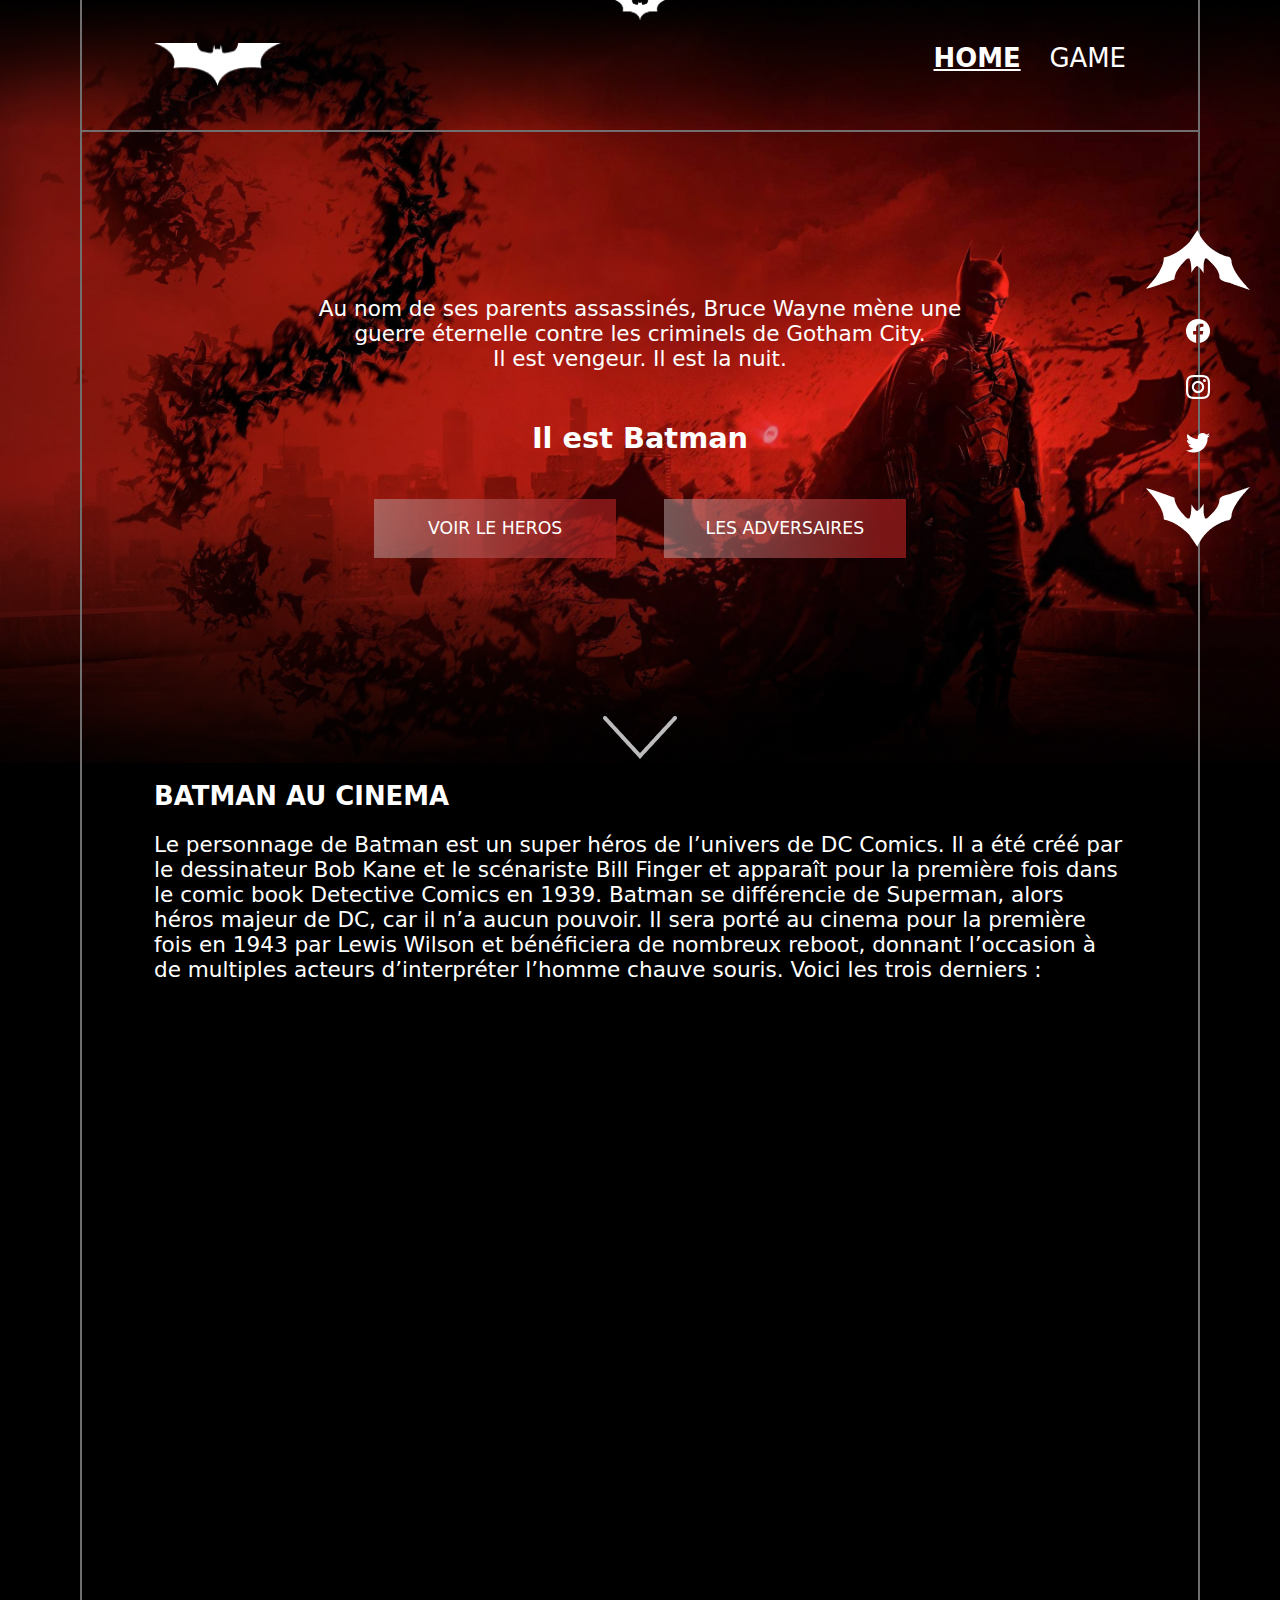
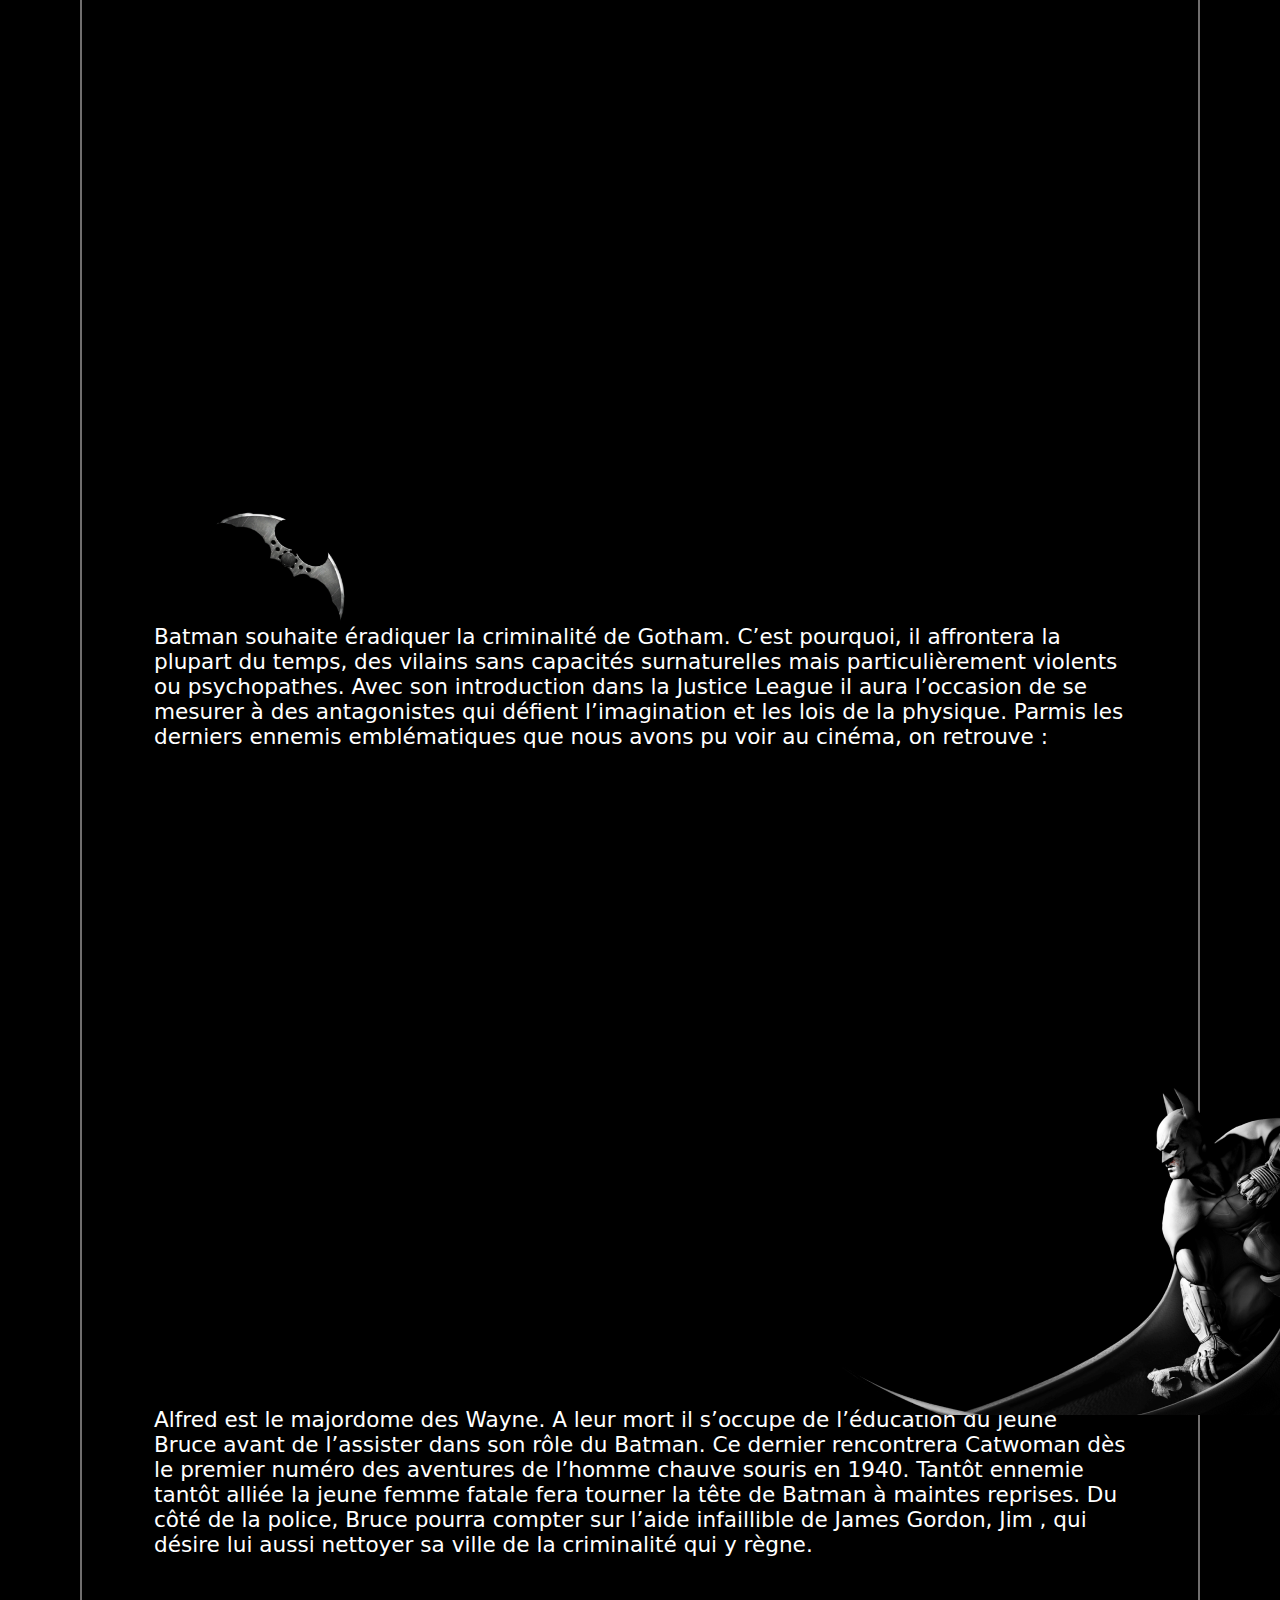
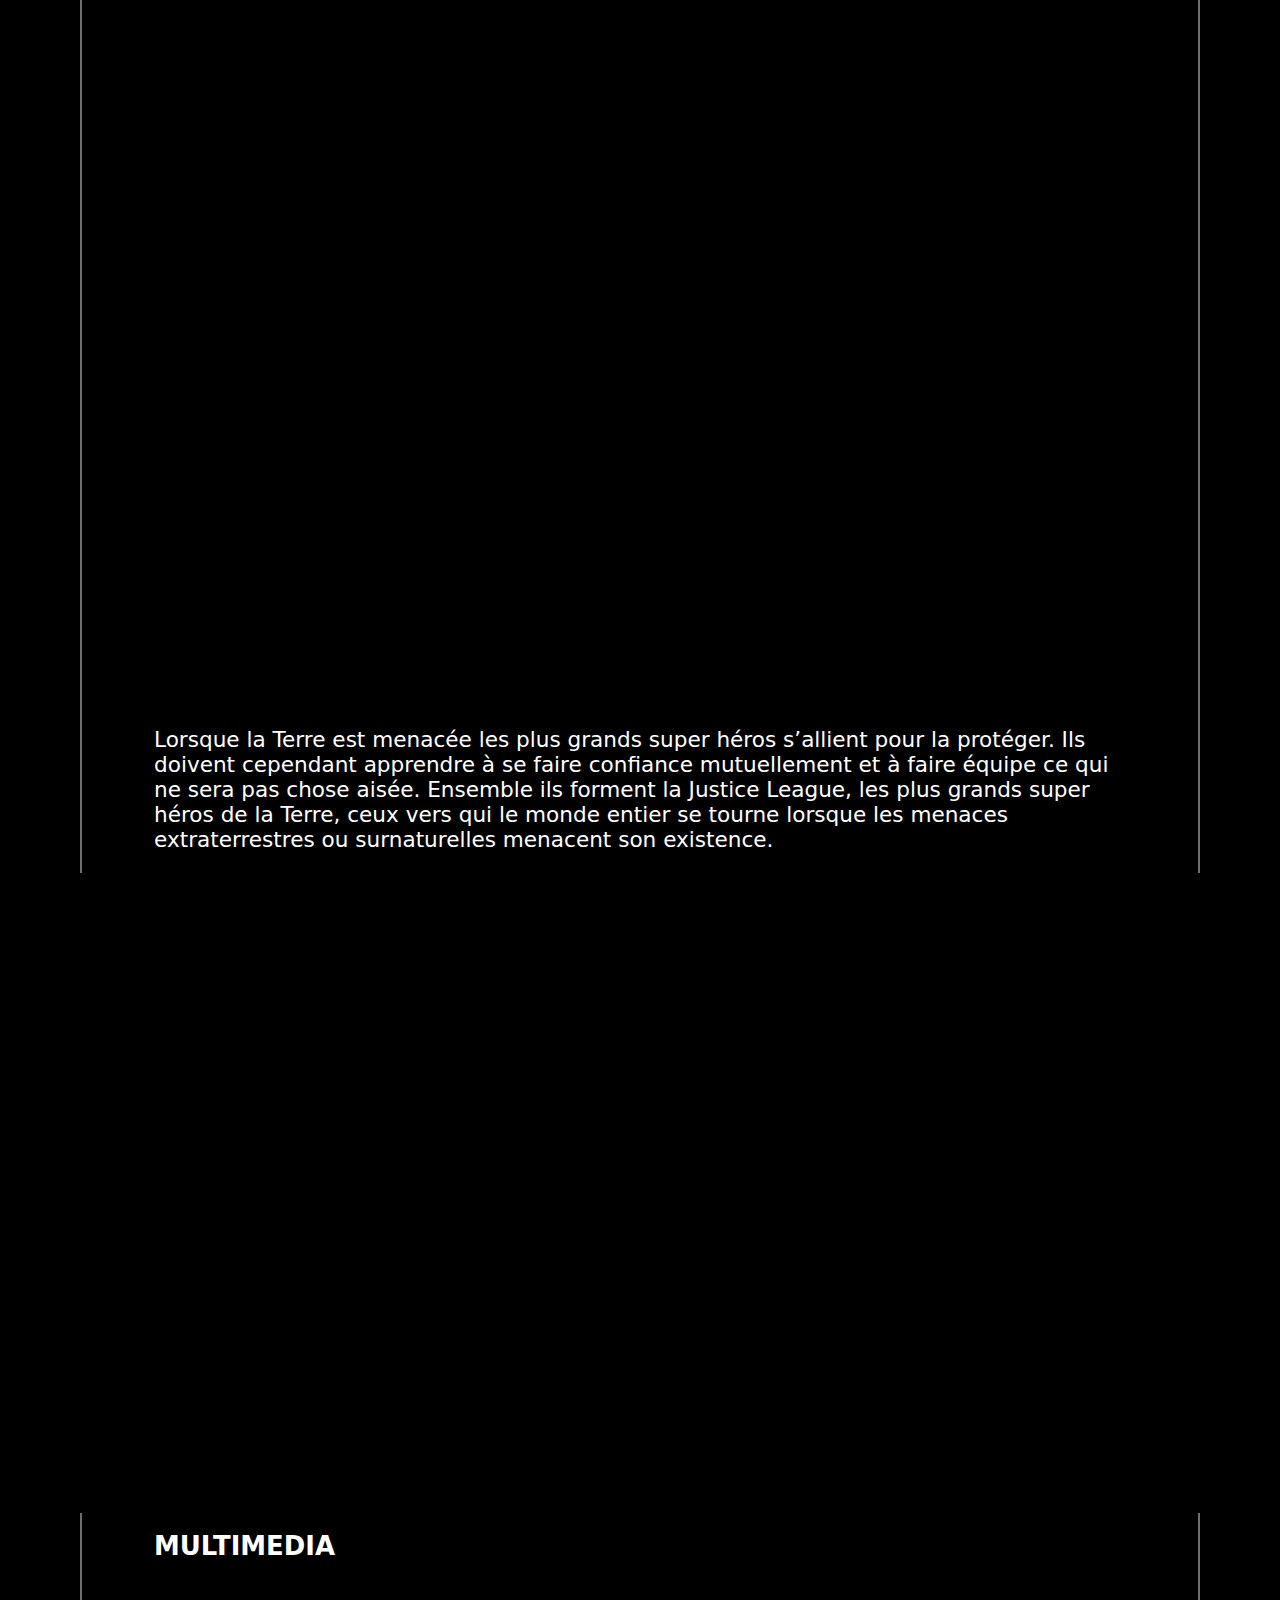
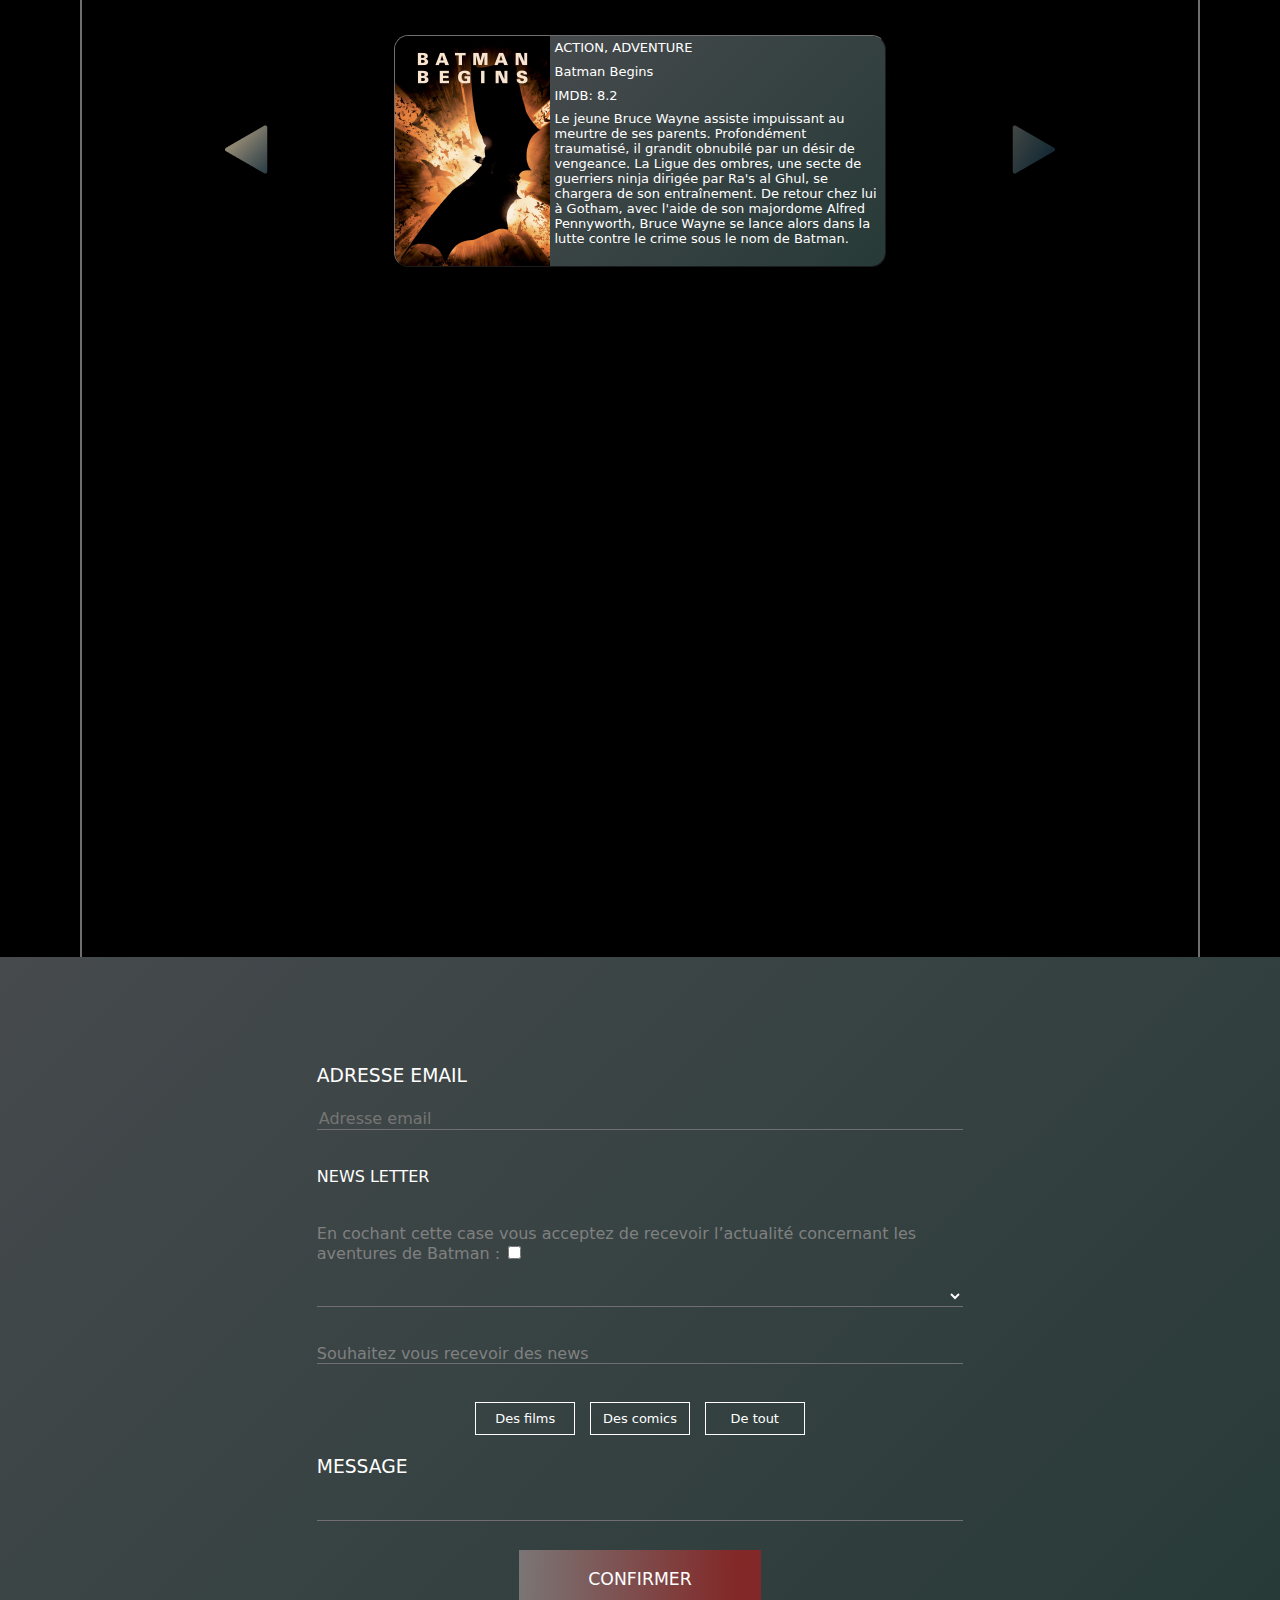
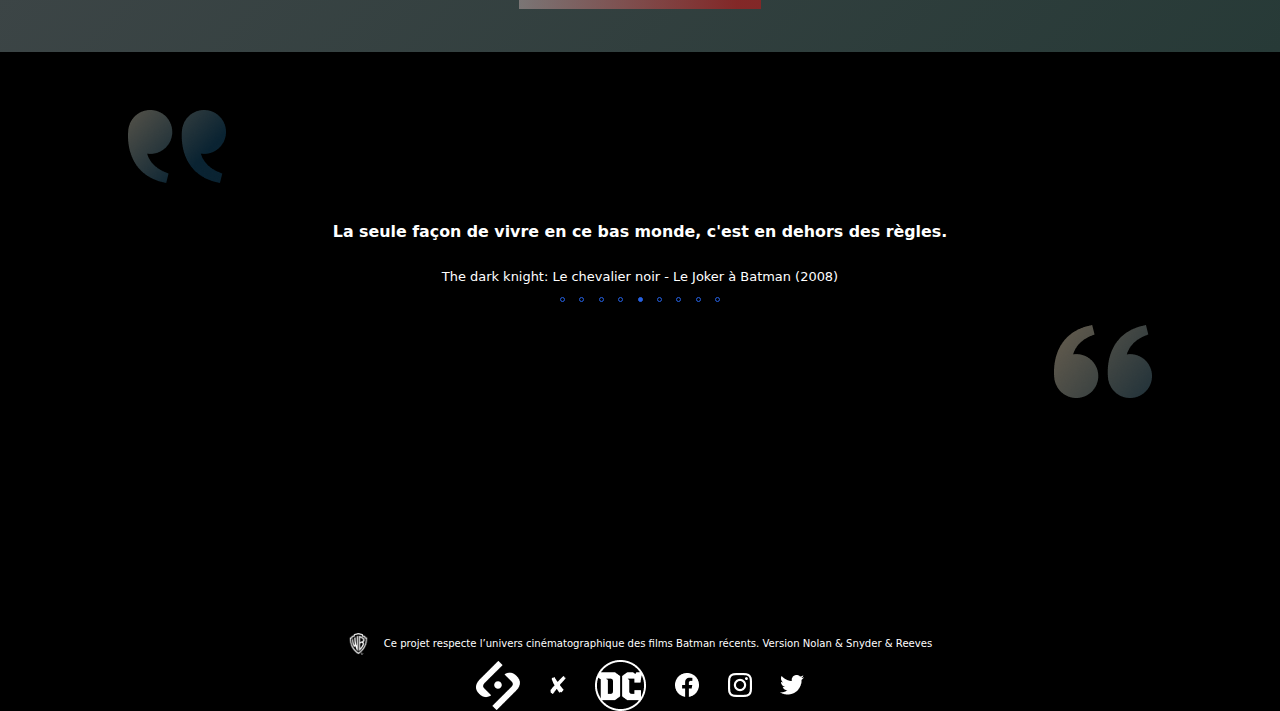
<file: BATMAN2/index.html>
<!DOCTYPE html>
<html lang="en">
<head>
    <meta charset="UTF-8">
    <meta name="viewport" content="width=device-width, initial-scale=1.0">
    <title>Home</title>
    <link rel="stylesheet" href="index.css">
    <script src="index.js" async></script>
</head>
<body>
    <section id="presentation" class="centre reveal">
        <div id="presentation2" class="disposition ">
            <nav>
                <img src="Media/logohome.png" alt="">
                <a href="#" id="home">HOME</a>
                <a href="game.html" id="game">GAME</a>
            </nav>
            <div id="welcome" style="position: relative;" class="slide">
                <p>Au nom de ses parents assassinés, Bruce Wayne mène 
                    une guerre éternelle contre les criminels de Gotham City. <br>
                    Il est vengeur. Il est la nuit.</p>
                <p style="font-weight: 600; font-size: 2rem;">Il est Batman</p>
                <div>
                    <button id="heros">VOIR LE HEROS</button>
                    <button id="adversaires">LES ADVERSAIRES</button>
                </div>  
            </div>
            <div id="batContact">
                <img src="Media/logo_bat_flèche.png" alt="" class="bat1">
                <a href="#"><img src="Media/icon_facebook.png" alt=""></a>
                <a href="#"><img src="Media/icon_ig.png" alt=""></a>
                <a href="#"><img src="Media/icon_tw.png" alt=""></a>
                <img src="Media/logo_bat_flèche_2.png" alt="" class="bat2">
            </div>   
            <button>
                <img src="Media/flèche_down_header.png" alt="">
            </button>
        </div>
    </section>
    <div id="homeContent">
        <section id="cinema">
            <div class="disposition">
                <div>
                    <h1 class="titre slide">BATMAN AU CINEMA</h1>
                    <a href="#" id="anchorHeros"></a>
                    <p>Le personnage de Batman est un super héros de l’univers de DC Comics. Il a été créé par le 
                    dessinateur Bob Kane et le scénariste Bill Finger et apparaît pour la première fois dans le 
                    comic book Detective Comics en 1939. Batman se différencie de Superman, alors héros 
                    majeur de DC, car il n’a aucun pouvoir. Il sera porté au cinema pour la première fois en 1943 
                    par Lewis Wilson et bénéficiera de nombreux reboot, donnant l’occasion à de multiples 
                    acteurs d’interpréter l’homme chauve souris. Voici les trois derniers :</p>
                </div>
            
                <div class="images reveal">
                    <div class="image">
                        <img src="Media/Bathome2.png" alt="" style="margin:1rem;">
                        <div class="qui">
                            <div class="conteneur">
                                <div class="profil" style="background-image: url(Media/p1.jpg);"></div>
                                <div class="nom"><p>Robert Pattison</p></div>
                            </div>
                        </div>
                    </div>
                    <div class="image"><img src="Media/Bathome3.png" alt="" style="margin:1rem;">
                        <div class="qui">
                            <div class="conteneur">
                                <div class="profil" style="background-image: url(Media/p2.jpg);"></div>
                                <div class="nom"><p>Christian Bale</p></div>
                            </div>
                        </div></div>
                    <div class="image"><img src="Media/Bathome4.png" alt="" style="margin:1rem;">
                        <div class="qui">
                            <div class="conteneur">
                                <div class="profil" style="background-image: url(Media/p3.jpg);"></div>
                                <div class="nom"><p>Ben Affleck</p></div>
                            </div>
                        </div></div>
                </div>
            </div>
        </section>
       
        <section id="nemesis">
            <a href="#" id="anchorAdversaires"></a>
            <div class="disposition">
                <div>
                    <div style="position: relative;"><h1 class="titre slide">NEMESIS</h1> <img src="Media/Bathome13.png" style="position: absolute; top: -70px; left: 4rem; width: 10rem; height: auto;" alt=""></div>
                    <p>Batman souhaite éradiquer la criminalité de Gotham. C’est pourquoi, il affrontera la plupart 
                        du temps, des vilains sans capacités surnaturelles mais particulièrement violents ou 
                        psychopathes. Avec son introduction dans la Justice League il aura l’occasion de se 
                        mesurer à des antagonistes qui défient l’imagination et les lois de la physique. Parmis les 
                        derniers ennemis emblématiques que nous avons pu voir au cinéma, on retrouve :</p>
                </div>
            
                <div class="images reveal">
                   <div class="image"><img src="Media/Bathome5.png" alt="" style="margin:1rem; margin-left: 0rem;">
                    <div class="qui">
                        <div class="conteneur">
                            <div class="profil" style="background-image: url(Media/p4.jpg);"></div>
                            <div class="nom"><p>The Riddler/Edward Nashton</p></div>
                        </div>
                    </div></div> 
                   <div class="image"> <img src="Media/Bathome6.png" alt="" style="margin:1rem;">
                    <div class="qui">
                        <div class="conteneur">
                            <div class="profil" style="background-image: url(Media/p5.jpg);"></div>
                            <div class="nom"><p>The Joker</p></div>
                        </div>
                    </div></div>
                   <div class="image"> <img src="Media/Bathome7.png" alt="" style="margin:1rem; margin-right: 0rem;">
                    <div class="qui">
                        <div class="conteneur">
                            <div class="profil" style="background-image: url(Media/p6.jpg);"></div>
                            <div class="nom"><p>Darkseid</p></div>
                        </div>
                    </div></div>
                </div>
            </div>
        </section>
        <section id="allies" style="overflow: visible; position: relative;">
            <img src="Media/Bathome12.png" alt="" style="position: absolute; right: 0px; top: -250px;">
            <div class="disposition">
                <div>
                    <h1 class="titre slide ">ALLIES</h1>
                    <p>Alfred est le majordome des Wayne. A leur mort il s’occupe de l’éducation du jeune Bruce avant 
                        de l’assister dans son rôle du Batman. Ce dernier rencontrera Catwoman dès le premier numéro 
                        des aventures de l’homme chauve souris en 1940. Tantôt ennemie tantôt alliée la jeune femme 
                        fatale fera tourner la tête de Batman à maintes reprises. Du côté de la police, Bruce pourra 
                        compter sur l’aide infaillible de James Gordon, Jim , qui désire lui aussi nettoyer sa ville de la 
                        criminalité qui y règne.
                        </p>
                </div>
            
                <div class="images reveal">
                    <div class="image"><img src="Media/Bathome9.png" alt="" style="margin:1rem; margin-left: 0rem;"></div> 
                    <div class="image"> <img src="Media/Bathome8.png" alt="" style="margin:1rem;"></div>
                    <div class="image"><img src="Media/Bathome10.png" alt="" style="margin:1rem; margin-right: 0rem;"></div> 
                </div>
            </div>
        </section>
        <section id="justiceLeague">
            <div class="disposition">
                <h1 class="titre slide">JUSTICE LEAGUE</h1>
                <P>Lorsque la Terre est menacée les plus grands super héros s’allient pour la protéger. Ils 
                    doivent cependant apprendre à se faire confiance mutuellement et à faire équipe ce qui 
                    ne sera pas chose aisée. Ensemble ils forment la Justice League, les plus grands super
                    héros de la Terre, ceux vers qui le monde entier se tourne lorsque les menaces 
                    extraterrestres ou surnaturelles menacent son existence.</P>
            </div>
            <div class="photoGrosPlan reveal"></div>
        </section>
        <section id="multimedia" class="disposition">
            <h1 class="titre">MULTIMEDIA</h1>
            <div>
                <button><img src="Media/icon_flèche_1.png" alt=""></button>
                <div id="mediaInfo">
                    <img src="Media/Bathome_ba1.png" alt="" >
                    <div>
                        <p>ACTION, ADVENTURE</p>
                        <p>Batman Begins</p>
                        <p>IMDB: <span>8.2</span></p>
                        <p>Le jeune Bruce Wayne assiste impuissant au meurtre de ses 
                            parents. Profondément traumatisé, il grandit obnubilé par un 
                            désir de vengeance. La Ligue des ombres, une secte de 
                            guerriers ninja dirigée par Ra's al Ghul, se chargera de son 
                            entraînement. De retour chez lui à Gotham, avec l'aide de son 
                            majordome Alfred Pennyworth, Bruce Wayne se lance alors 
                            dans la lutte contre le crime sous le nom de Batman.</p>
                    </div>
                </div>
                <button><img src="Media/icon_flèche_2.png" alt=""></button>
            </div>
            <img src="Media/Bathome_ba2.png" alt="Bande annonce du film" style="margin-bottom: 8rem; width: 100%; height: auto;" class="reveal">
        </section>
        <section id="contact">
            <h1 class="titre slide">PRENONS CONTACT</h1>
            <form action="" method="get">
                <label for="email" class="petitTitre">ADRESSE EMAIL</label>
                <input type="email" name="email" id="email" placeholder="Adresse email">
                <p class="petitTitre" style="border: none;">NEWS LETTER</p>
                <div>
                    <label for="news" style="border: none; color: gray;">En cochant cette case vous acceptez de recevoir l’actualité concernant les 
                        aventures de Batman :</label>
                    <input type="checkbox" name="news" id="news">
                </div>
                <select name="frequence" id="frequence"></select>
                <p style="color: gray;">Souhaitez vous recevoir des news </p>
                <div id="reception">
                    <button class="choix">Des films</button>
                    <button class="choix">Des comics</button>
                    <button class="choix">De tout</button>
                </div>
                <label for="comment" class="petitTitre">MESSAGE</label>
                <input type="textarea" name="comment" id="comment">
            </form>
            <button type="submit" id="submit">CONFIRMER</button>
        </section>
        <section id="info">
            <div style="text-align: center; position: relative; width: 80%; height: 20rem; margin-top: 4rem; display: flex; flex-direction: column; justify-content: center;">
                <p style="font-size: 1.1rem; font-weight: 600;">La seule façon de vivre en ce bas monde, c'est en dehors des règles.</p>
               
                <p>The dark knight: Le chevalier noir - Le Joker à Batman (2008)</p>
                <div style="display: flex; justify-content: center ;">
                    <div class="point p1"></div>
                    <div class="point p2"></div>
                    <div class="point p3"></div>
                    <div class="point p4"></div>
                    <div class="point p5"></div>
                    <div class="point p6"></div>
                    <div class="point p7"></div>
                    <div class="point p8"></div>
                    <div class="point p9"></div>
                </div>
                <img src="Media/icon_guillemets_2.png" alt="" style="position: absolute; top: 0px; left: 0px;">
                <img src="Media/icon_guillemets_1.png" alt="" style="position: absolute; bottom: 0px; right: 0%;">
            </div>
        </section>
    </div>
    <div style="display: flex; margin-top: 16rem; align-items: center; column-gap: 1rem;"> <img src="Media/icon_WB.png" alt="" style="width: 1.5rem; height: 1.5rem;">
    <p style="font-size: 0.7rem;">Ce projet respecte l’univers cinématographique des films Batman récents. Version Nolan & Snyder & Reeves</p></div>
    <div  style="display: flex; justify-content: center; align-items: flex-start; column-gap: 2rem; margin-bottom: 50px;">
        <img style="margin-top: auto; margin-bottom: auto;" src="Media/logo_sayna_white.png" alt="">
        <img style="margin-top: auto; margin-bottom: auto;" src="Media/icon_x.png" alt="">
        <img style="margin-top: auto; margin-bottom: auto;" src="Media/icon_DC.png" alt="">
        <img style="margin-top: auto; margin-bottom: auto;" src="Media/icon_facebook.png" alt="">
        <img style="margin-top: auto; margin-bottom: auto;" src="Media/icon_ig.png" alt="">
        <img style="margin-top: auto; margin-bottom: auto;" src="Media/icon_tw.png" alt="">
    </div>
    
    <canvas style="position: absolute;" width="50" height="20" id="canvas"></canvas>
    
</body>
</html>
</file>
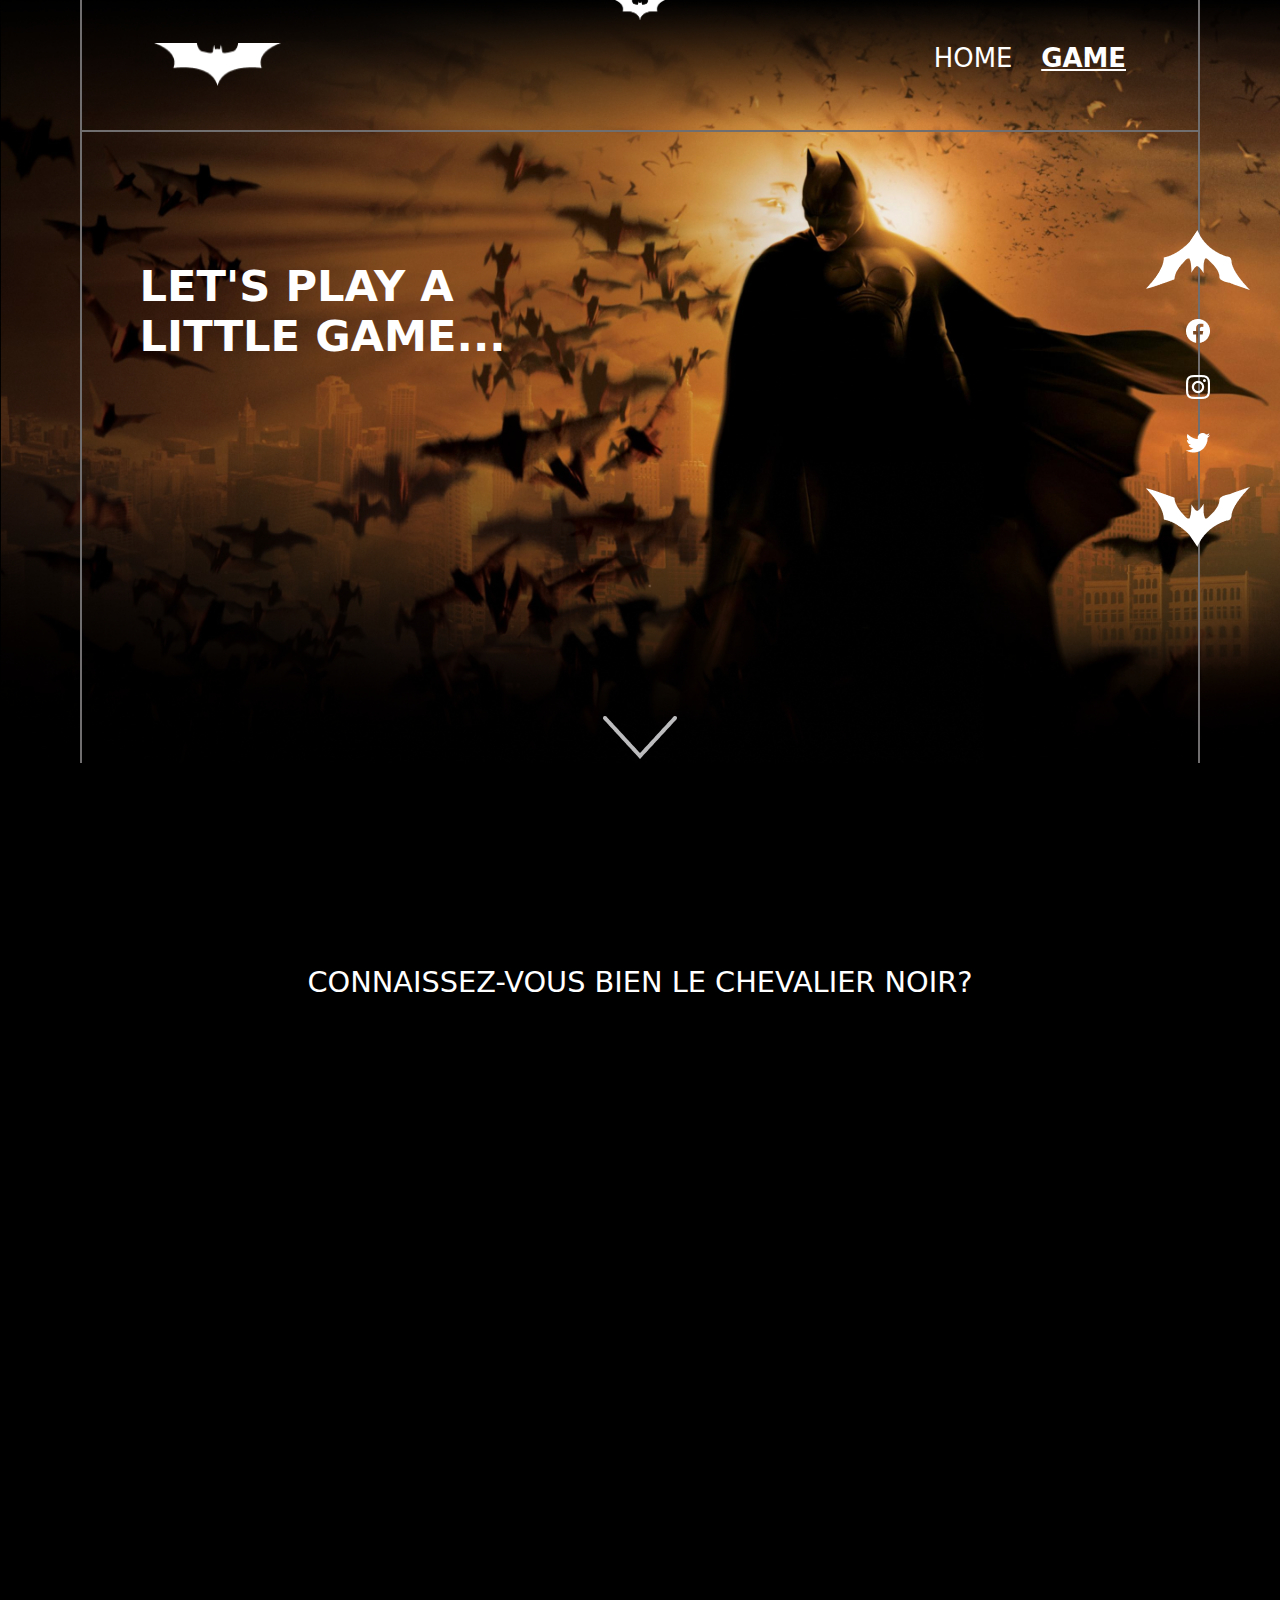
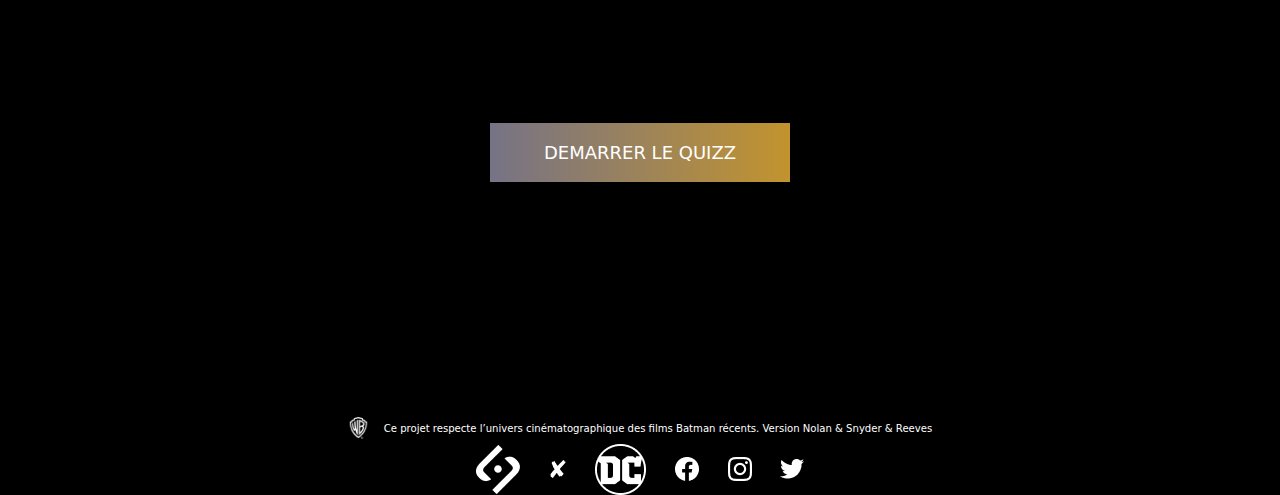
<file: BATMAN2/game.html>
<!DOCTYPE html>
<html lang="en">
<head>
    <meta charset="UTF-8">
    <meta name="viewport" content="width=device-width, initial-scale=1.0">
    <link rel="stylesheet" href="game.css">
    <script src="game.js" async></script>
    <title>Batgame</title>
</head>
<body>
    <section id="presentation" class="centre">
        <div id="presentation2" class="disposition">
            <nav>
                <img src="Media/logohome.png" alt="">
                <a href="index.html" id="home">HOME</a>
                <a href="#" id="game">GAME</a>
            </nav>
            <div id="welcome2" style="position: relative;" class="slide">
                <p>LET'S PLAY A <br>LITTLE GAME...</p>
            </div>
            <div id="batContact">
                <img src="Media/logo_bat_flèche.png" alt="" class="bat1">
                <a href="#"><img src="Media/icon_facebook.png" alt=""></a>
                <a href="#"><img src="Media/icon_ig.png" alt=""></a>
                <a href="#"><img src="Media/icon_tw.png" alt=""></a>
                <img src="Media/logo_bat_flèche_2.png" alt="" class="bat2">
            </div>   
            
            <button>
                <img src="Media/flèche_down_header.png" alt="">
            </button>
        </div>
    </section>
    <div id="gameContent">
        <div id="o1">
            <p>CONNAISSEZ-VOUS BIEN LE CHEVALIER NOIR?</p>
            <img src="Media/Batgame_2.png" alt="" class="reveal">
        </div>
        <div id="quizzTemplate">
            <p id="compteur"></p>
            <div id="questions">
                <div id="image" class="reveal"></div>
                <div id="liste">
                    <p id="question"></p>
                    <div><input type="checkbox" name="choix1" id="choix1"> <label for="choix1"></label></div>
                    <div><input type="checkbox" name="choix2" id="choix2"> <label for="choix2"></label></div>
                    <div><input type="checkbox" name="choix3" id="choix3"> <label for="choix3"></label></div>
                    <div style="display: none;"><input type="checkbox" name="choix4" id="choix4"> <label for="choix4"></label></div>
                </div>
            </div>
        </div>
        <button id="commencer" style="margin-top: 12rem;">DEMARRER LE QUIZZ</button>
    </div>
    <div id="resultat">
        <p id="scoreFinal">05/15 C'EST PAS MAL DU TOUT</p>
        <P id="commentaire">Oula! Heureusement que le Riddler est sous les verrours... il faut que vous vous repassiez les films, cette fois en enlevant peut-être le masque qui vous a bloqué la vue! Allez, rien n'est perdu!</P>
        <button id="recommencer">RECOMMENCER LE QUIZZ</button>
    </div>
   
    <div style="display: flex; margin-top: 16rem; align-items: center; column-gap: 1rem;"> <img src="Media/icon_WB.png" alt="" style="width: 1.5rem; height: 1.5rem;">
    <p style="font-size: 0.7rem;">Ce projet respecte l’univers cinématographique des films Batman récents. Version Nolan & Snyder & Reeves</p></div>
    <div  style="display: flex; justify-content: center; align-items: flex-start; column-gap: 2rem; margin-bottom: 50px;">
        <img style="margin-top: auto; margin-bottom: auto;" src="Media/logo_sayna_white.png" alt="">
        <img style="margin-top: auto; margin-bottom: auto;" src="Media/icon_x.png" alt="">
        <img style="margin-top: auto; margin-bottom: auto;" src="Media/icon_DC.png" alt="">
        <img style="margin-top: auto; margin-bottom: auto;" src="Media/icon_facebook.png" alt="">
        <img style="margin-top: auto; margin-bottom: auto;" src="Media/icon_ig.png" alt="">
        <img style="margin-top: auto; margin-bottom: auto;" src="Media/icon_tw.png" alt="">
    </div>
    <div></div>
</body>
</html>

<canvas style="position: absolute;" width="50" height="20" id="canvas"></canvas>
</file>
<file: BATMAN2/index.css>
/* DECLARATION DES VARIABLES*/ 

:root{
    --noir: black;
    --blanc: white;
    --gris: rgb(112, 110, 110);
    --rouge: rgb(165, 30, 30);
}

/*************************************************************************************/
/*initialisation des styles de la page*/
*{
    color: var(--blanc);
    font-family: system-ui, -apple-system, BlinkMacSystemFont, 'Segoe UI', Roboto, Oxygen, Ubuntu, Cantarell, 'Open Sans', 'Helvetica Neue', sans-serif;
    font-size: .9rem;
    box-sizing: content-box;
}
html{height: 100%; width: 100%; scroll-behavior: smooth;}

a{
    text-decoration: none;
}
/*******************************************************************************************/
/*Mise en place de différentes styles prédefinies pour des classes spécifiques*/
.titre{
    font-size: 1.8rem;
    font-weight: 700;
}
.disposition {
    margin: 0px 80px;
    border: 2px solid var(--gris);
    border-top: none;
    border-bottom: none;
    display: grid;
    justify-items: stretch;
    grid-template-rows: 1fr 2.5fr;
    row-gap: 2rem;
    padding: 0rem 5rem;
}
.images{
    display: flex;
    justify-content: center;
    align-items: center;
    flex-wrap: wrap;
}

.reveal {
    position: relative;
    transform: scale(0.5);
    opacity: 0;
    transition: 0.8s all ease;
}
.slide {
    position: relative;
    top: -100px;
    left: -150px;
    opacity: 0;
    transition: 1s all ease;
}
.slide.active1 {
    top: 0px;
    left: 0px;
    opacity: 1;
}
.reveal.active {
    transform: scale(1);
    opacity: 1;
}


/**************************************************************************************/
/*Styles pour les éléments de mêmes types*/
body{
    height: 100%;
    width: 100%;
    margin: 0px;
    background-color: var(--noir);
    display: flex;
    flex-direction: column;
    align-items: center;
    justify-items: center;
}   

#home {
    font-weight: 600;
    text-decoration: underline;
}

.image{
    display: flex;
    flex-direction: column;
}
.image .qui{
    display: none;
    align-items: center;
    justify-content: center;
}
.qui .conteneur{
    width: 90%;
    border-radius: 1.5rem 1.5rem;
    background-image: linear-gradient(to right, grey, rgb(173, 30, 30));
    display: flex;
    height: 3rem;
    justify-content: around;
    align-items: center;
}
.profil {
    margin-left: 1rem;
    height: 3rem;
    width: 3rem;
    border-radius: 50%;
    background-size: 100% auto;
    background-position-x: center;
    background-position-y: 0px;
}
.nom{
    margin-left: 1rem;
    text-align: center;
    font-weight: 600;
    display: flex;
    align-items: center;
    justify-content: center;
}



.clone{
    position: absolute;
    opacity: 1;
    transition: opacity 0.5s ease;
    z-index: 100;
}

nav a{
    font-size: 1.8rem;
    cursor: pointer;

}

nav img{
    width: auto;
    height: 3rem;
    margin-right: auto;
}
#welcome div button, #submit{
    background-color: transparent;
    width: 16rem;
    height: 4rem;
    margin: 1rem 1.5rem;
    font-size: 1.2rem;
    background-image: linear-gradient(to right, rgb(192, 170, 170, 0.5), rgb(165, 30, 30, 0.7) 90%);
    border: none;
}
button{
    cursor: pointer;
    background-color: transparent;
    border: none;
}
#contact input, select, #contact p, form div label{
    background-color: transparent;
    border: none;
    border-bottom: 1px solid var(--gris);
    font-size: medium;
}
form{
    display: flex;
    flex-direction: column;
    row-gap: 1.5rem;
}
.choix{
    width: 6rem;
    height: 2rem;
    border: 1px solid var(--blanc);
}
.petitTitre{
    font-size: 1.3rem;
}
.point{
    width: 3px;
    height: 3px;
    border: 1px solid rgb(38, 97, 226);
    border-radius: 50%;
    margin: 0rem 0.5rem;
}

/*****************************************************************************************************/
/*Styles pour des éléments spécifiques*/

#presentation{
    background-image: url("Media/Bathome1.png");
    background-size: 100% auto;
    background-repeat: no-repeat;
    width: 100%;
    background-origin: border-box;
}
#presentation nav{
    padding: 3rem 5rem;
    display: flex;
    column-gap: 2rem;
    border-bottom: 2px solid var(--gris);
}
#welcome{
  
    display: flex;
    flex-flow: column nowrap;
    text-align: center;
    justify-content: center;
    align-items: center;
    padding: 1rem 16rem;
    visibility: visible;
}
#nemesis{
    scroll-behavior: smooth;
}

#welcome p, .disposition p{
    font-size: 1.5rem;
    font-weight:  300;
}
#welcome button{
    border: none;
    background-color: transparent;
    margin-top: 16rem;
    background-image: linear-gradient(to right, rgb(192, 170, 170, 0.5), rgb(165, 30, 30, 0.7) 90%);
}
#welcome button:hover {
    background-image: linear-gradient(to right, rgb(192, 170, 170, 1), rgb(165, 30, 30, 1) 90%);
}
#batContact{
    position: absolute; 
    display: flex; 
    flex-direction: column; 
    align-items: center; 
    row-gap: 2rem;
    column-gap: 2rem;
    right: 30px; 
    top: 16rem;
}
#presentation2{
    grid-template-rows: 1fr 4fr;
    padding: 0rem;
}

.photoGrosPlan{
    background-image: url("Media/Bathome11.png");
    width: 100%;
    height: 640px;
    background-position: center;
}
#multimedia h1 + div{
    display: grid;
    grid-template-columns: 1fr 3fr 1fr;
    column-gap: 1.5rem;
    align-items: center;
    justify-items: center;
}
#mediaInfo{     
    border-style: outset;
    border-width: 1px;
    border-color: var(--gris);
    height: 230px;
    width: 34rem;
    border-radius: 1rem 1rem;
    display: grid;
    grid-template-columns: 1fr 3fr;
    overflow: hidden;
}
#mediaInfo div:nth-child(2) {
    display: flex;
    flex-flow: column nowrap;
    background-image: linear-gradient(135deg, rgb(70, 74, 77), rgb(39, 58, 55));
}
#mediaInfo p{
    font-size: small;
    margin: .3rem;
}

#contact{
    display: flex;
    flex-direction: column;
    align-items: stretch;
    padding: 2rem 22rem;
    background-image: linear-gradient(135deg, rgb(70, 74, 77), rgb(39, 58, 55) );
    row-gap: 1rem;
}
#reception{
    display: flex;
    column-gap: 1rem;
    justify-content: center;
}
#submit{
    align-self: center;
}
#info{
    display: flex;
    align-items: center;
    flex-direction: column;
}
.p5{
    background-color: rgb(38, 97, 226);
}

.nom p {
    font-size: 1.2rem;
}


/**************************************************************************************/
/*Gestion du responsive*/
@media (max-width: 1030px) {
    nav{
        justify-content: center;
        align-items: center;
    }
    nav img{
        display: none;
    }
    .disposition{
        margin: 0rem;
    }
    #batContact{
        position: relative;
        top: 50px;
        right: 0px;
        flex-direction: row;
    }
    .bat1, .bat2{
        transform: rotate(-90deg);
    }
    #multimedia h1{
        margin-left: 4rem;
    }
}

@media (max-width: 990px){
    #welcome{
        padding: 0rem;
    }
    #contact{
        padding: 2rem;
    }
    .disposition{
        padding: 0rem;
        justify-items: center;
        align-items: center;
    }
}

@media (max-width: 670px){
    .disposition div p{
        width: 100%;
    }
}
</file>
<file: BATMAN2/game.css>
/* DECLARATION DES VARIABLES*/ 

 :root{
    --noir: black;
    --blanc: white;
    --gris: rgb(112, 110, 110);
    --rouge: rgb(165, 30, 30);
}

/*************************************************************************************/
/*initialisation des styles de la page*/
*{
    color: var(--blanc);
    font-family: system-ui, -apple-system, BlinkMacSystemFont, 'Segoe UI', Roboto, Oxygen, Ubuntu, Cantarell, 'Open Sans', 'Helvetica Neue', sans-serif;
    font-size: .9rem;
    box-sizing: content-box;
}
html{height: 100%; width: 100%;}


/*******************************************************************************************/
/*Mise en place de différentes styles prédefinies pour des classes spécifiques*/

.disposition {
    margin: 0px 80px;
    border: 2px solid var(--gris);
    border-top: none;
    border-bottom: none;
    display: grid;
    justify-items: stretch;
    grid-template-rows: 1fr 2.5fr;
    row-gap: 2rem;
    padding: 0rem 5rem;
}
.reveal {
    position: relative;
    transform: scale(0);
    opacity: 0;
    transition: 1.2s all ease;
}

.reveal.active {
    transform: scale(1);
    opacity: 1;
}

.slide {
    position: relative;
    top: -100px;
    left: -150px;
    opacity: 0;
    transition: 1s all ease;
}
.slide.active1 {
    top: 0px;
    left: 0px;
    opacity: 1;
}


/**************************************************************************************/
/*Styles pour les éléments de mêmes types*/
body{
    height: 100%;
    width: 100%;
    margin: 0px;
    background-color: var(--noir);
    display: flex;
    flex-direction: column;
    align-items: center;
    justify-items: center;
    scroll-behavior: smooth;
}   
a{text-decoration: none;}
#game {
    font-weight: 600;
    text-decoration: underline;
}
nav a{
    font-size: 1.8rem;
    cursor: pointer;

}

nav img{
    width: auto;
    height: 3rem;
    margin-right: auto;
}

button{
    cursor: pointer;
    background-color: transparent;
    border: none;
}


/*****************************************************************************************************/
/*Styles pour des éléments spécifiques*/

#presentation{
    background-image: url("Media/Batgame_1.png");
    background-size: 100% auto;
    background-repeat: no-repeat;
    width: 100%;
    background-origin: border-box;
    margin-bottom: 4rem;
}
#presentation nav{
    padding: 3rem 5rem;
    display: flex;
    column-gap: 2rem;
    border-bottom: 2px solid var(--gris);
}

#welcome2{
    padding: 4rem 4rem;  
    display: block;
}
#welcome2 p {
    font-weight: 700;
    font-size: 3rem;
}

#batContact{
    position: absolute; 
    display: flex; 
    flex-direction: column; 
    align-items: center; 
    row-gap: 2rem;
    column-gap: 2rem;
    right: 30px; 
    top: 16rem;
}
#presentation2{
    grid-template-rows: 1fr 4fr;
    padding: 0rem;
}



#gameContent #o1, #gameContent{
    display: flex;
    margin-top: 4rem;
    flex-direction: column;
    column-gap: 2rem;
    justify-content: center;
    align-items: center;

}

#quizzTemplate{
    margin-top: 4rem;
    display: none;
    flex-direction: column;
    justify-content: center;
    align-items: center;
    width: 120%;
    height: 20rem;
}
#compteur{
    font-size: 2rem;
    font-weight: 600;
    margin-top: 4rem;
}
#questions{
    display: grid;
    grid-template-columns: 1fr 3fr;
    column-gap: 2rem;
}
#question{
    font-size: 1.5rem;
}
#image{
    background-position: center;
    background-size: 100% auto;
    background-repeat: no-repeat;
    /*width: 16rem;
    height: 26rem;*/
}
#liste{
    display: flex;
    flex-direction: column;
    align-items: stretch;
    justify-content: center;
    row-gap: 1rem;
    padding: 4rem 0rem;
    width: 40rem;
}
#liste input{
    width: 1rem;
    height: 1rem;
}
#liste div{
    background-color: gray;
    display: flex;
    align-items: center;
    height: 3rem;
    column-gap: 1rem;
}
#liste label {
    font-size: 1.5rem;
}
#gameContent #o1 p{
    font-size: 2rem;
}
#gameContent button, #resultat button{
    margin-top: 2rem;
    width: 20rem;
    height: 4rem;
    background-image: linear-gradient(to right, rgb(118, 115, 134), rgb(194, 147, 46));
    font-size: large;
    margin-left: auto;
    margin-right: auto;
}
#resultat{
    display: none;
    flex-direction: column;
    justify-content: center;
    align-items: center;
    padding: 4rem;
    row-gap: 3rem;
    width: 50%;
    background-image: linear-gradient(to bottom, rgb(138, 136, 136, 0.6), rgb(167, 110, 46, 0.6));
    
}
#resultat p {text-align: center;}
#resultat p:first-child {
    font-size: 1.5rem;
}


/**************************************************************************************/
/*Gestion du responsive*/
@media (max-width: 1030px) {
    nav{
        justify-content: center;
        align-items: center;
    }
    nav img{
        display: none;
    }
    .disposition{
        margin: 0rem;
    }
    #batContact{
        position: relative;
        top: 50px;
        right: 0px;
        flex-direction: row;
    }
    .bat1, .bat2{
        transform: rotate(-90deg);
    }

}

@media (max-width: 990px){
    #welcome{
        padding: 0rem;
    }
    .disposition{
        padding: 0rem;
        justify-items: center;
        align-items: center;
    }
}

@media (max-width: 670px){
    .disposition div p{
        width: 100%;
    }
    #image{
        display: none;

    }
   #questions{
        margin-left: 14rem;
   } 
}
</file>
